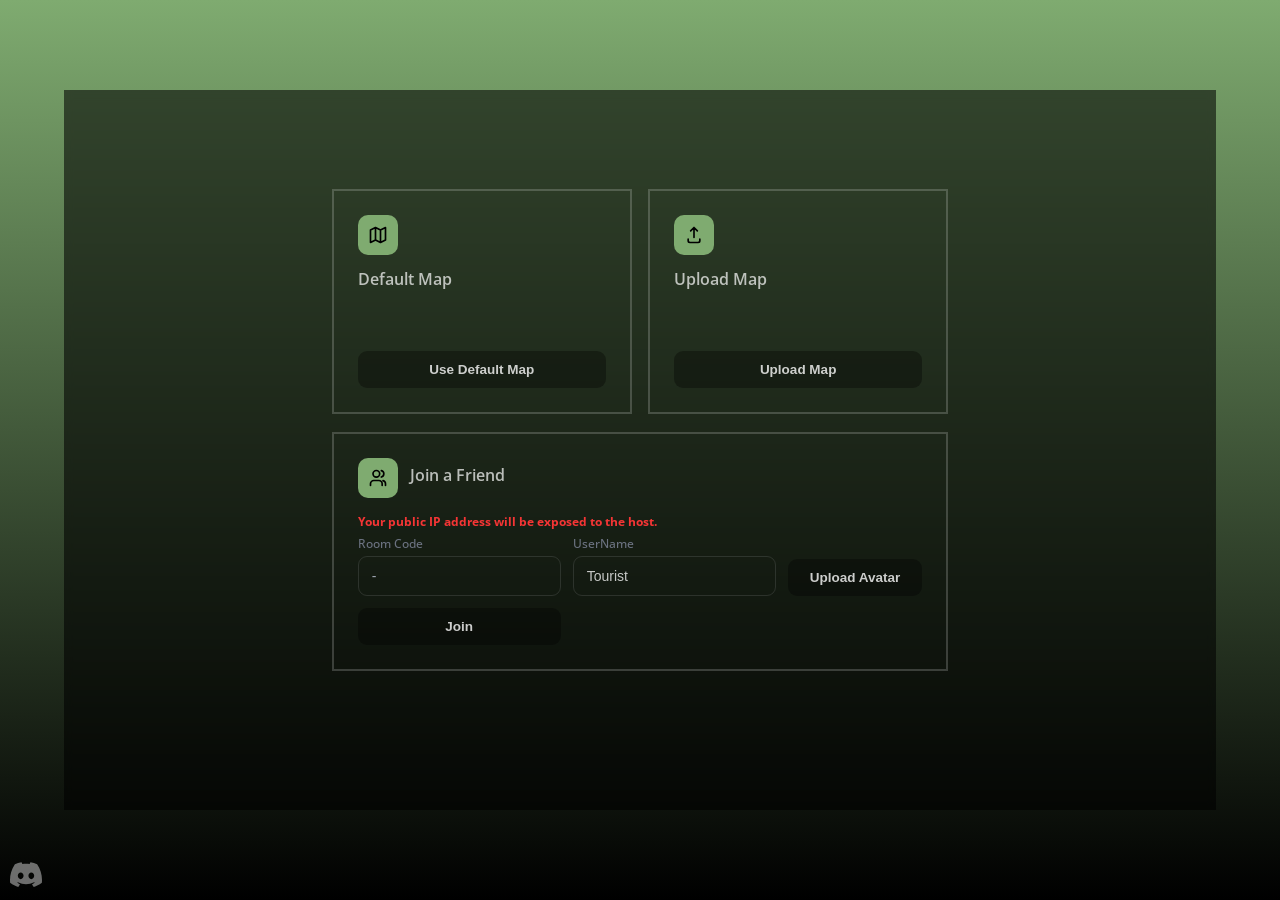
<file: index.html>
<!DOCTYPE html>
<html lang="en">

<head>
  <meta charset="utf-8">
  <meta name="viewport" content="width=device-width, initial-scale=1">
  <title>KoGaMap</title>

  <link rel="icon" href="./icon.png">
  <meta name="description" content="Upload and play KoGaMa world maps.">
  <meta name="theme-color" content="#7fab70">

  <meta property="og:type" content="website">
  <meta property="og:title" content="KoGaMap">
  <meta property="og:description" content="Upload and play KoGaMa world maps.">
  <meta property="og:image" content="./icon.png">
  <script type="module" crossorigin src="/assets/index-BuF-qy25.js"></script>
  <link rel="stylesheet" crossorigin href="/assets/index-z-zNji7p.css">
</head>

<body>
  <div id="iframe-container">
    <!-- Unity loading overlay — shown while WebGL downloads/initialises -->
    <div id="unity-loading">
      <div id="unity-loading-inner">
        <div id="unity-loading-label">Loading KoGaMa…</div>
        <div id="unity-loading-bar-track">
          <div id="unity-loading-bar-fill"></div>
        </div>
        <div id="unity-loading-pct">0%</div>
      </div>
    </div>
    <div id="rejoin-container" style="display:none">
      <div style="
            background: rgba(15, 15, 15, 0.85);
    border: 1px solid rgba(255, 255, 255, 0.12);
    border-radius: 6px;
    padding: 14px 16px;
    display: flex;
    flex-direction: column;
    gap: 10px;
    font-family: 'Open Sans', sans-serif;
    font-size: 13px;
    color: rgb(255, 255, 255);
    pointer-events: auto;
    box-sizing: border-box;
    width: 90%;
    max-width: 300px;
    align-items: center;
        ">
        <h3>Disconnected</h3>
        <button class="action" id="rejoin-btn" style="width: fit-content;">Rejoin</button>
      </div>
    </div>
    <div id="container-topper">
      <div id="control-section">
        <div class="grid">

          <div class="card">
            <div class="icon-wrap">
              <svg viewBox="0 0 24 24" fill="none" stroke-width="2">
                <path d="M9 3v15M15 6v15M3 6l6-3 6 3 6-3v15l-6 3-6-3-6 3V6z" stroke-linecap="round"
                  stroke-linejoin="round" />
              </svg>
            </div>
            <div class="card-title">Default Map</div>
            <div class="card-desc"></div>
            <button class="action" id="default-button">Use Default Map</button>
          </div>

          <div class="card outline">
            <div class="icon-wrap">
              <svg viewBox="0 0 24 24" fill="none" stroke-width="2">
                <path d="M12 3v12m0-12l-4 4m4-4l4 4M5 17v2a2 2 0 002 2h10a2 2 0 002-2v-2" stroke-linecap="round"
                  stroke-linejoin="round" />
              </svg>
            </div>
            <div class="card-title">Upload Map</div>
            <div class="card-desc"></div>
            <button class="action" id="upload-button">Upload Map</button>
          </div>

          <div class="card join-card">
            <div class="join-top">
              <div class="icon-wrap">
                <svg viewBox="0 0 24 24" fill="none" stroke-width="2">
                  <path
                    d="M17 21v-2a4 4 0 00-4-4H7a4 4 0 00-4 4v2M10 11a4 4 0 100-8 4 4 0 000 8zM21 21v-2a4 4 0 00-3-3.87M16 3.13a4 4 0 010 7.75"
                    stroke-linecap="round" stroke-linejoin="round" />
                </svg>
              </div>
              <div>
                <div class="card-title">Join a Friend</div>
                <div class="card-desc" style="margin-bottom:0; min-height:0;"></div>
              </div>
            </div>
            <div style="color: #f53535;
    margin-bottom: 10px;
    font-size: 12px;
    font-weight: bolder;">Your public IP address will be exposed to the host.</div>
            <div class="join-form">
              <div class="field">
                <label for="roomCode">Room Code</label>
                <input type="text" id="room-code" placeholder="-">
              </div>
              <div class="field">
                <label for="userName">UserName</label>
                <input type="text" id="username" placeholder="-">
              </div>
              <button class="action" id="avatar-btn">Upload Avatar</button>
              <button class="action" id="join-btn">Join</button>
            </div>
            <div class="status" id="join-status" style="display: none;">
              <span class="status-dot"></span>
              Waiting for room code…
            </div>
          </div>

        </div>
      </div>
    </div>
  </div>

  <div style="color:#ffffff6b;display:flex;align-items:center;gap:20px;position:absolute;bottom:10px;left:10px;">
    <div id="dc" class="transition" style="cursor:pointer;">
      <svg xmlns="http://www.w3.org/2000/svg" width="32" height="32" viewBox="0 -50 256 256" fill="currentColor">
        <path
          d="M216.856339,16.5966031 C200.285002,8.84328665 182.566144,3.2084988 164.041564,0 C161.766523,4.11318106 159.108624,9.64549908 157.276099,14.0464379 C137.583995,11.0849896 118.072967,11.0849896 98.7430163,14.0464379 C96.9108417,9.64549908 94.1925838,4.11318106 91.8971895,0 C73.3526068,3.2084988 55.6133949,8.86399117 39.0420583,16.6376612 C5.61752293,67.146514 -3.4433191,116.400813 1.08711069,164.955721 C23.2560196,181.510915 44.7403634,191.567697 65.8621325,198.148576 C71.0772151,190.971126 75.7283628,183.341335 79.7352139,175.300261 C72.104019,172.400575 64.7949724,168.822202 57.8887866,164.667963 C59.7209612,163.310589 61.5131304,161.891452 63.2445898,160.431257 C105.36741,180.133187 151.134928,180.133187 192.754523,160.431257 C194.506336,161.891452 196.298154,163.310589 198.110326,164.667963 C191.183787,168.842556 183.854737,172.420929 176.223542,175.320965 C180.230393,183.341335 184.861538,190.991831 190.096624,198.16893 C211.238746,191.588051 232.743023,181.531619 254.911949,164.955721 C260.227747,108.668201 245.831087,59.8662432 216.856339,16.5966031 Z M85.4738752,135.09489 C72.8290281,135.09489 62.4592217,123.290155 62.4592217,108.914901 C62.4592217,94.5396472 72.607595,82.7145587 85.4738752,82.7145587 C98.3405064,82.7145587 108.709962,94.5189427 108.488529,108.914901 C108.508531,123.290155 98.3405064,135.09489 85.4738752,135.09489 Z M170.525237,135.09489 C157.88039,135.09489 147.510584,123.290155 147.510584,108.914901 C147.510584,94.5396472 157.658606,82.7145587 170.525237,82.7145587 C183.391518,82.7145587 193.761324,94.5189427 193.539891,108.914901 C193.539891,123.290155 183.391518,135.09489 170.525237,135.09489 Z" />
      </svg>
    </div>
  </div>
  <div id="settings-btn" style="display:none;">
    Settings
  </div>
</body>

</html>
</file>
<file: assets/index-z-zNji7p.css>
@import "https://fonts.googleapis.com/css2?family=Open+Sans:ital,wght@0,300..800;1,300..800&display=swap";:root{--bg:#f6f7f9;--surface:#fff;--border:#e5e7eb;--text:#111318;--muted:#6b7280;--accent:#000;--accent-soft:#7fab70}*{font-family:Open Sans,sans-serif}body{background-color:#150e2f;background-image:linear-gradient(360deg,#000,#7fab70);background-repeat:no-repeat;background-attachment:fixed;flex-direction:column;justify-content:center;align-items:center;width:100%;height:100%;min-height:100%;margin:0;line-height:1;display:flex;position:absolute;top:0;left:0;overflow:hidden}#iframe-container{width:90%;height:80%;position:relative;overflow:hidden}#container-topper{z-index:999;backdrop-filter:blur(4px);flex-direction:column;justify-content:center;align-items:center;width:100%;height:100%;transition:all 1s;display:flex;position:absolute}#control-section{background-color:#0000008f;flex-direction:row;justify-content:space-evenly;align-items:center;gap:0;width:100%;height:100%;padding:20px;transition:transform .225s cubic-bezier(0,0,.2,1);display:flex;position:absolute;bottom:0;overflow:auto}@media (width<=768px){#control-section{align-items:flex-start}}.btn{color:#ffffff6b;text-transform:uppercase;user-select:none;background:0 0;border:none;border-radius:4px;padding:11px 16px;font-family:Open Sans,sans-serif;font-size:1.75em;font-weight:800;transition:background-color .25s cubic-bezier(.4,0,.2,1),box-shadow .25s cubic-bezier(.4,0,.2,1),border-color .25s cubic-bezier(.4,0,.2,1),color .25s cubic-bezier(.4,0,.2,1)}.btn:hover{color:#ffffffd8}.transition{transition:transform .3s cubic-bezier(.34,1.56,.64,1),opacity .2s,color .2s}.transition:hover{color:#ffffffd8}@keyframes gear-spin{0%{rotate:0deg}to{rotate:360deg}}#loading-gear{color:#ffffff40;cursor:default;justify-content:center;transition:color .2s;display:flex;position:absolute;right:0;transform:translate(40%)scale(2.25)}#loading-gear-inner{transform-origin:50%;animation:1.8s linear infinite paused gear-spin;display:flex}#loading-gear:hover{color:#fff9}#loading-gear:hover #loading-gear-inner{animation-play-state:running}#settings-btn{color:#ffffff6b;text-transform:uppercase;user-select:none;cursor:pointer;background:0 0;border:none;border-radius:4px;padding:11px 16px;font-family:Open Sans,sans-serif;font-size:15px;transition:background-color .25s cubic-bezier(.4,0,.2,1),box-shadow .25s cubic-bezier(.4,0,.2,1),border-color .25s cubic-bezier(.4,0,.2,1),color .25s cubic-bezier(.4,0,.2,1);position:absolute;bottom:10px;right:10px}#settings-btn:hover{color:#ffffffd8}#unity-loading{z-index:100;background:#0000008f;justify-content:center;align-items:center;transition:opacity .6s;display:none;position:absolute;inset:0}#unity-loading.visible{display:flex}#unity-loading.fade-out{opacity:0;pointer-events:none}#unity-loading-inner{color:#fffc;flex-direction:column;align-items:center;gap:18px;display:flex}#unity-loading-label{letter-spacing:.08em;text-transform:uppercase;color:#ffffff8c;font-family:Open Sans,sans-serif;font-size:1rem;font-weight:600}#unity-loading-bar-track{background:#ffffff1f;border-radius:4px;width:260px;height:4px;overflow:hidden}#unity-loading-bar-fill{background:#7fab70;border-radius:4px;width:0%;height:100%;transition:width .2s}#unity-loading-pct{color:#ffffff59;letter-spacing:.05em;font-family:Open Sans,sans-serif;font-size:.75rem}.la-bt{color:#ffffff69;border:2px solid;border-radius:10px;justify-content:center;align-items:center;width:30%;max-width:100px;padding:20px;display:flex}.wrap{width:100%;max-width:760px}.heading{text-align:center;margin-bottom:32px}h1{letter-spacing:-.02em;font-size:clamp(26px,4vw,32px);font-weight:700}.subtitle{color:var(--muted);margin-top:8px;font-size:14.5px}.grid{grid-template-columns:1fr 1fr;gap:16px;display:grid}.card{background:#fff0;border:2px solid #ffffff30;padding:24px;transition:box-shadow .15s,border-color .15s,transform .15s}.card:hover{border-color:#ffffff4d;transform:translateY(-1px);box-shadow:0 4px 16px #1113180f}.icon-wrap{background:var(--accent-soft);border-radius:10px;justify-content:center;align-items:center;width:40px;height:40px;margin-bottom:16px;display:flex}.icon-wrap svg{width:20px;height:20px;stroke:var(--accent)}.card-title{color:#ffffffb3;margin-bottom:6px;font-size:16px;font-weight:600}.card-desc{color:var(--muted);min-height:38px;margin-bottom:20px;font-size:13.5px;line-height:1.5}button{cursor:pointer;border:none;font-family:Inter,sans-serif}button.action{color:#ffffffc9;background:#00000057;border-radius:9px;width:100%;padding:11px 16px;font-size:13.5px;font-weight:600;transition:background .15s}button.action:hover{background:var(--accent)}.join-card{grid-column:1/-1;margin-top:2px}.join-top{align-items:center;gap:12px;margin-bottom:18px;display:flex}.join-top .icon-wrap{flex-shrink:0;margin-bottom:0}.join-form{grid-template-columns:1fr 1fr auto;gap:12px;display:grid}.field{flex-direction:column;gap:6px;display:flex}.field label{color:var(--muted);font-size:12px;font-weight:500}.field input{color:#ffffffc2;background:#f6f7f900;border:1px solid #e5e7eb1f;border-radius:9px;outline:none;padding:11px 13px;font-family:Inter,sans-serif;font-size:14px}.field input::placeholder{color:#9ca3af}.join-form button.action{white-space:nowrap;align-self:end;width:auto;padding:11px 22px}.status{color:var(--muted);align-items:center;gap:8px;margin-top:14px;font-size:12.5px;font-weight:500;display:flex}.status-dot{background:#9ca3af;border-radius:50%;flex-shrink:0;width:7px;height:7px}@media (width<=640px){.grid,.join-form{grid-template-columns:1fr}.join-form button.action{width:100%}}.mpe-overlay{z-index:9999;backdrop-filter:blur(4px);background:#0009;justify-content:center;align-items:center;display:flex;position:fixed;inset:0}.mpe-card{color:#fff;box-sizing:border-box;background:#00000057;border:1px solid #ffffff1a;border-radius:10px;flex-direction:column;width:92vw;max-width:560px;max-height:84vh;padding:0;font-family:Open Sans,sans-serif;font-size:12px;display:flex;overflow:hidden;box-shadow:0 24px 64px #0000008c}.mpe-header{flex-shrink:0;justify-content:space-between;align-items:center;padding:14px 16px 0;display:flex}.mpe-title{letter-spacing:.01em;font-size:14px;font-weight:700}.mpe-close{color:#ffffff73;cursor:pointer;background:0 0;border:none;border-radius:5px;justify-content:center;align-items:center;padding:4px;line-height:0;transition:color .15s,background .15s;display:flex}.mpe-close:hover{color:#fff;background:#ffffff14}.mpe-toolbar{flex-wrap:wrap;flex-shrink:0;gap:6px;padding:10px 16px 0;display:flex}.mpe-btn{color:#fff;cursor:pointer;white-space:nowrap;background:#ffffff0f;border:1px solid #ffffff21;border-radius:5px;align-items:center;gap:6px;padding:5px 11px;font-family:Open Sans,sans-serif;font-size:11.5px;line-height:1;transition:background .14s,border-color .14s;display:inline-flex}.mpe-btn:hover{background:#ffffff21;border-color:#ffffff38}.mpe-status{color:#f5c542;flex-shrink:0;min-height:20px;padding:6px 16px 0;font-size:11px}.mpe-search-wrap{background:#ffffff0f;border:1px solid #ffffff1a;border-radius:6px;flex-shrink:0;align-items:center;margin:8px 16px 0;display:flex;overflow:hidden}.mpe-search-icon{color:#ffffff59;flex-shrink:0;align-items:center;padding:0 9px;display:flex}.mpe-search-input{color:#fff;background:0 0;border:none;outline:none;flex:1;padding:8px 10px 8px 0;font-family:Open Sans,sans-serif;font-size:12px}.mpe-search-input::placeholder{color:#ffffff40}.mpe-scroll{scrollbar-width:thin;scrollbar-color:#ffffff2e transparent;flex-direction:column;flex:1;gap:8px;margin-top:10px;padding:12px 16px 16px;display:flex;overflow-y:auto}.mpe-scroll::-webkit-scrollbar{width:5px}.mpe-scroll::-webkit-scrollbar-track{background:0 0}.mpe-scroll::-webkit-scrollbar-thumb{background:#ffffff26;border-radius:99px}.mpe-scroll::-webkit-scrollbar-thumb:hover{background:#ffffff4d}.mpe-mat-card{background:#ffffff0a;border:1px solid #ffffff12;border-radius:7px;flex-direction:row;align-items:flex-start;gap:12px;padding:11px 13px;display:flex}.mpe-mat-body{flex-direction:column;flex:1;gap:5px;min-width:0;display:flex}.mpe-mat-name{color:#ffffffe6;margin-bottom:2px;font-size:13px;font-weight:600}.mpe-section-label{text-transform:uppercase;letter-spacing:.08em;color:#ffffff47;margin-top:4px;font-size:10px;font-weight:700}.mpe-phys-row{align-items:center;gap:8px;display:flex}.mpe-phys-label{color:#ffffff80;flex-shrink:0;min-width:120px;font-size:11.5px}.mpe-num-input{color:#fff;box-sizing:border-box;background:#00000059;border:1px solid #ffffff24;border-radius:4px;outline:none;width:72px;padding:3px 6px;font-family:Open Sans,sans-serif;font-size:12px;transition:border-color .15s}.mpe-num-input:focus{border-color:#7fab7099}.mpe-cube-wrap{flex-shrink:0;width:64px;height:58px;position:relative}.mpe-cube{width:var(--mpe-face,36px);height:var(--mpe-face,36px);transform-style:preserve-3d;animation:8s linear infinite mpe-spin;position:absolute;top:2px;left:4px;transform:rotateX(30deg)rotateY(-45deg)}@keyframes mpe-spin{0%{transform:rotateX(-30deg)rotateY(-45deg)}to{transform:rotateX(-30deg)rotateY(315deg)}}.mpe-cube-wrap:hover .mpe-cube{animation-play-state:paused}.mpe-face{width:var(--mpe-face,36px);height:var(--mpe-face,36px);background-repeat:no-repeat;background-size:var(--mpe-atlas-w,36px) var(--mpe-atlas-h,2880px);image-rendering:pixelated;position:absolute}.mpe-face-front{transform:translateZ(var(--mpe-face-half,18px))}.mpe-face-back{transform:rotateY(180deg) translateZ(var(--mpe-face-half,18px));filter:brightness(.5)}.mpe-face-right{transform:rotateY(90deg) translateZ(var(--mpe-face-half,18px));filter:brightness(.75)}.mpe-face-left{transform:rotateY(-90deg) translateZ(var(--mpe-face-half,18px));filter:brightness(.75)}.mpe-face-top{transform:rotateX(90deg) translateZ(var(--mpe-face-half,18px));filter:brightness(1.15)}.mpe-face-bottom{transform:rotateX(-90deg) translateZ(var(--mpe-face-half,18px));filter:brightness(.45)}#rejoin-container{z-index:9999;backdrop-filter:blur(10px);background:#00000061;justify-content:center;align-items:center;width:100%;height:100%;display:flex;position:absolute}
</file>
